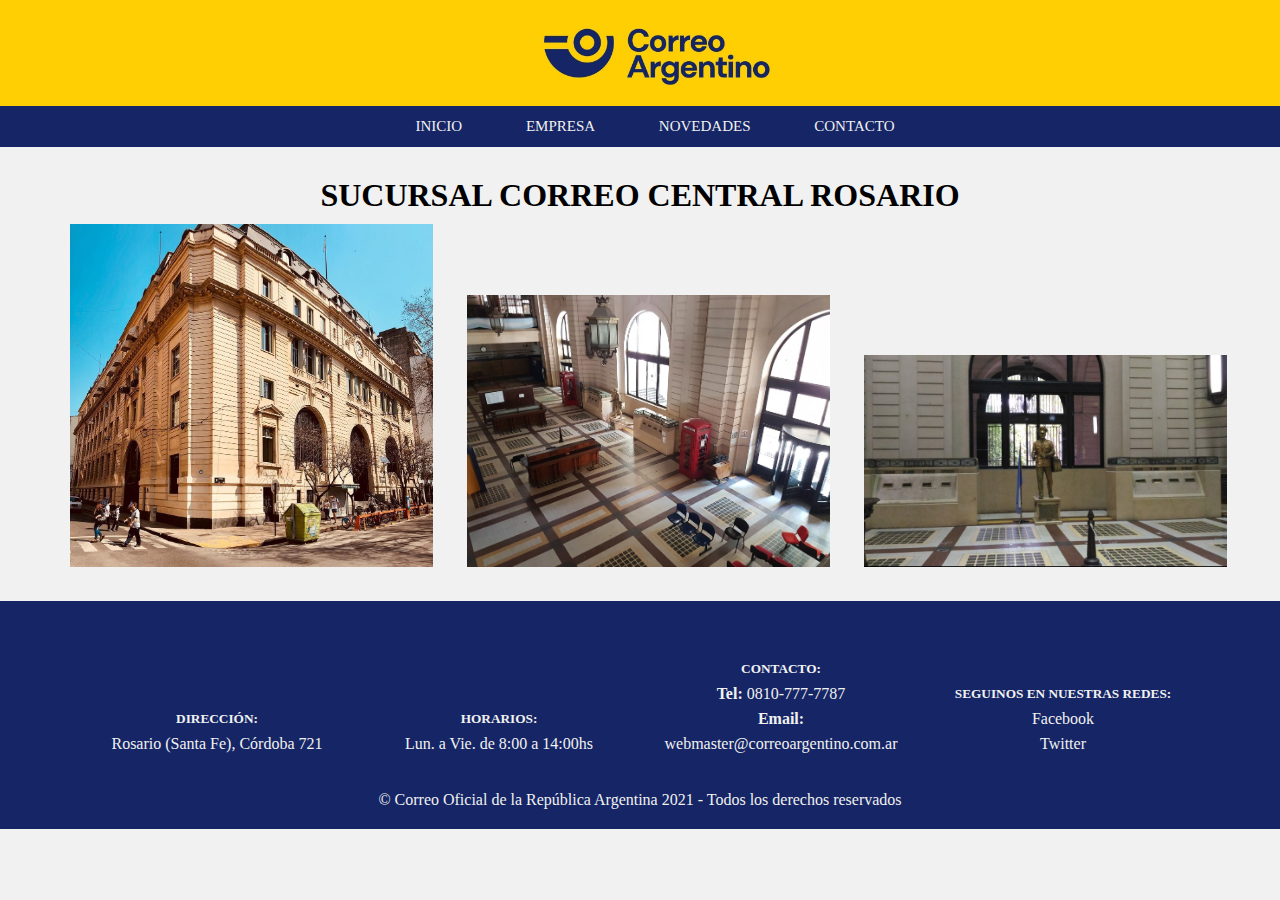
<file: index.html>
<html>
	<head>
		<link rel="stylesheet" href="css/estilos.css">
		<title>Correo Argentino | Inicio</title>
	</head>
	<body>
		<div class="encabezado">
			<div class="menu-nav">
				<a href="index.html"><img id="logo" src="img/logo.jpg" alt=""></a>
				<ul class="lista-nav">
					<li><a class="nav-link" href="index.html">Inicio</a></li>
					<li><a class="nav-link" href="empresa.html">Empresa</a></li>
					<li><a class="nav-link" href="novedades.html">Novedades</a></li>
					<li><a class="nav-link" href="contacto.html">Contacto</a></li>
				</ul>
			</div>
		</div>

		<div class="contenido">
			<h1>Sucursal Correo Central Rosario</h1>
			<div class="inicio-img">
			<img src="img/correo.jpg" alt="">
		    <img src="img/interior.jpg" alt="">
			<img src="img/cartero1.jpg" alt="">
		 </div>
		</div>


		<div class="pieDePagina">
			<div class="info">
				<div class="contenedor">
					<h5>Dirección:</h5>
					<p>Rosario (Santa Fe), Córdoba 721</p>
				</div>

				<div class="contenedor">
					<h5>Horarios:</h5>
					<p>Lun. a Vie. de 8:00 a 14:00hs</p>
				</div>

				<div class="contenedor">
				 <h5>Contacto:</h5>
				 <p><span>Tel:</span> 0810-777-7787</p>
				 <p><span>Email:</span> webmaster@correoargentino.com.ar</p>
			</div>

			 <div class="contenedor">
				 <h5>Seguinos en nuestras redes:</h5>
				 <ul>
					 <li><a class="redes" href="https://www.facebook.com/CorreoOficialSA">Facebook</a></li>
					 <li><a class="redes" href="https://twitter.com/CorreoOficialSA">Twitter</a></li>
					</ul>
				</div>
			</div>
			
			<p class="copyright">&copy; Correo Oficial de la República Argentina 2021 - Todos los derechos reservados</p>
		</div>



	</body>
</html>
</file>
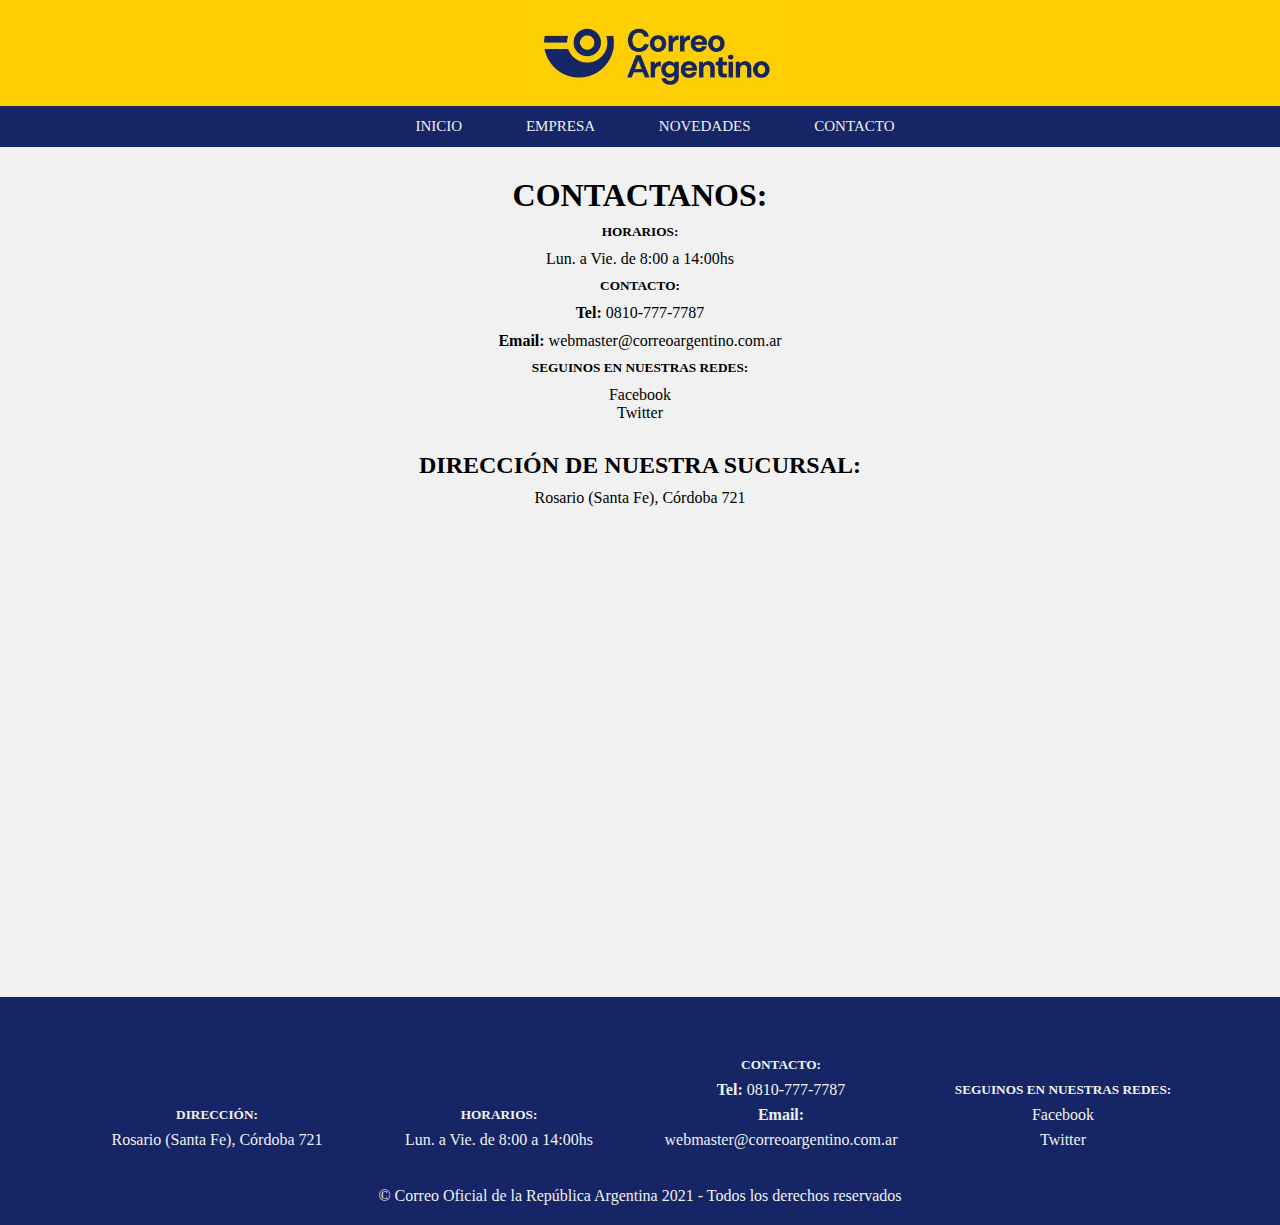
<file: contacto.html>
<html>
	<head>
		<link rel="stylesheet" href="css/estilos.css">
		<title>Correo Argentino | Inicio</title>
	</head>
	<body>
		<div class="encabezado">
			<div class="menu-nav">
				<a href="index.html"><img id="logo" src="img/logo.jpg" alt=""></a>
				<ul class="lista-nav">
					<li><a class="nav-link" href="index.html">Inicio</a></li>
					<li><a class="nav-link" href="empresa.html">Empresa</a></li>
					<li><a class="nav-link" href="novedades.html">Novedades</a></li>
					<li><a class="nav-link" href="contacto.html">Contacto</a></li>
				</ul>
			</div>
		</div>

		<div class="contenido">
			<h1>Contactanos:</h1>

			<div  class="contacto">
				<div>
					<h5>Horarios:</h5>
					<p>Lun. a Vie. de 8:00 a 14:00hs</p>
				</div>

				<div>
				 <h5>Contacto:</h5>
				 <p><span>Tel:</span> 0810-777-7787</p>
				 <p><span>Email:</span> webmaster@correoargentino.com.ar</p>
				</div>

			 <div>
				 <h5>Seguinos en nuestras redes:</h5>
				 <ul>
					 <li><a class="redes" href="https://www.facebook.com/CorreoOficialSA">Facebook</a></li>
					 <li><a class="redes" href="https://twitter.com/CorreoOficialSA">Twitter</a></li>
					</ul>
				</div>
				 <h2>Dirección de nuestra sucursal:</h2>
					<p>Rosario (Santa Fe), Córdoba 721</p>
				
				 
				</div>

				<iframe src="https://www.google.com/maps/embed?pb=!4v1609989193188!6m8!1m7!1sZY62QrBtRpVzitwc-O_EUQ!2m2!1d-32.94748092454824!2d-60.63297206589824!3f275.9314362157806!4f-15.223542303598137!5f0.7820865974627469" width="600" height="450" frameborder="0" style="border:0;" allowfullscreen="" aria-hidden="false" tabindex="0"></iframe>
			</div>
		

		<div class="pieDePagina">
			<div class="info">
				<div class="contenedor">
					<h5>Dirección:</h5>
					<p>Rosario (Santa Fe), Córdoba 721</p>
				</div>

				<div class="contenedor">
					<h5>Horarios:</h5>
					<p>Lun. a Vie. de 8:00 a 14:00hs</p>
				</div>

				<div class="contenedor">
				 <h5>Contacto:</h5>
				 <p><span>Tel:</span> 0810-777-7787</p>
				 <p><span>Email:</span> webmaster@correoargentino.com.ar</p>
			</div>

			 <div class="contenedor">
				 <h5>Seguinos en nuestras redes:</h5>
				 <ul>
					 <li><a class="redes" href="https://www.facebook.com/CorreoOficialSA">Facebook</a></li>
					 <li><a class="redes" href="https://twitter.com/CorreoOficialSA">Twitter</a></li>
					</ul>
				</div>
			</div>
			
			<p class="copyright">&copy; Correo Oficial de la República Argentina 2021 - Todos los derechos reservados</p>
		</div>


	</body>
</html>
</file>
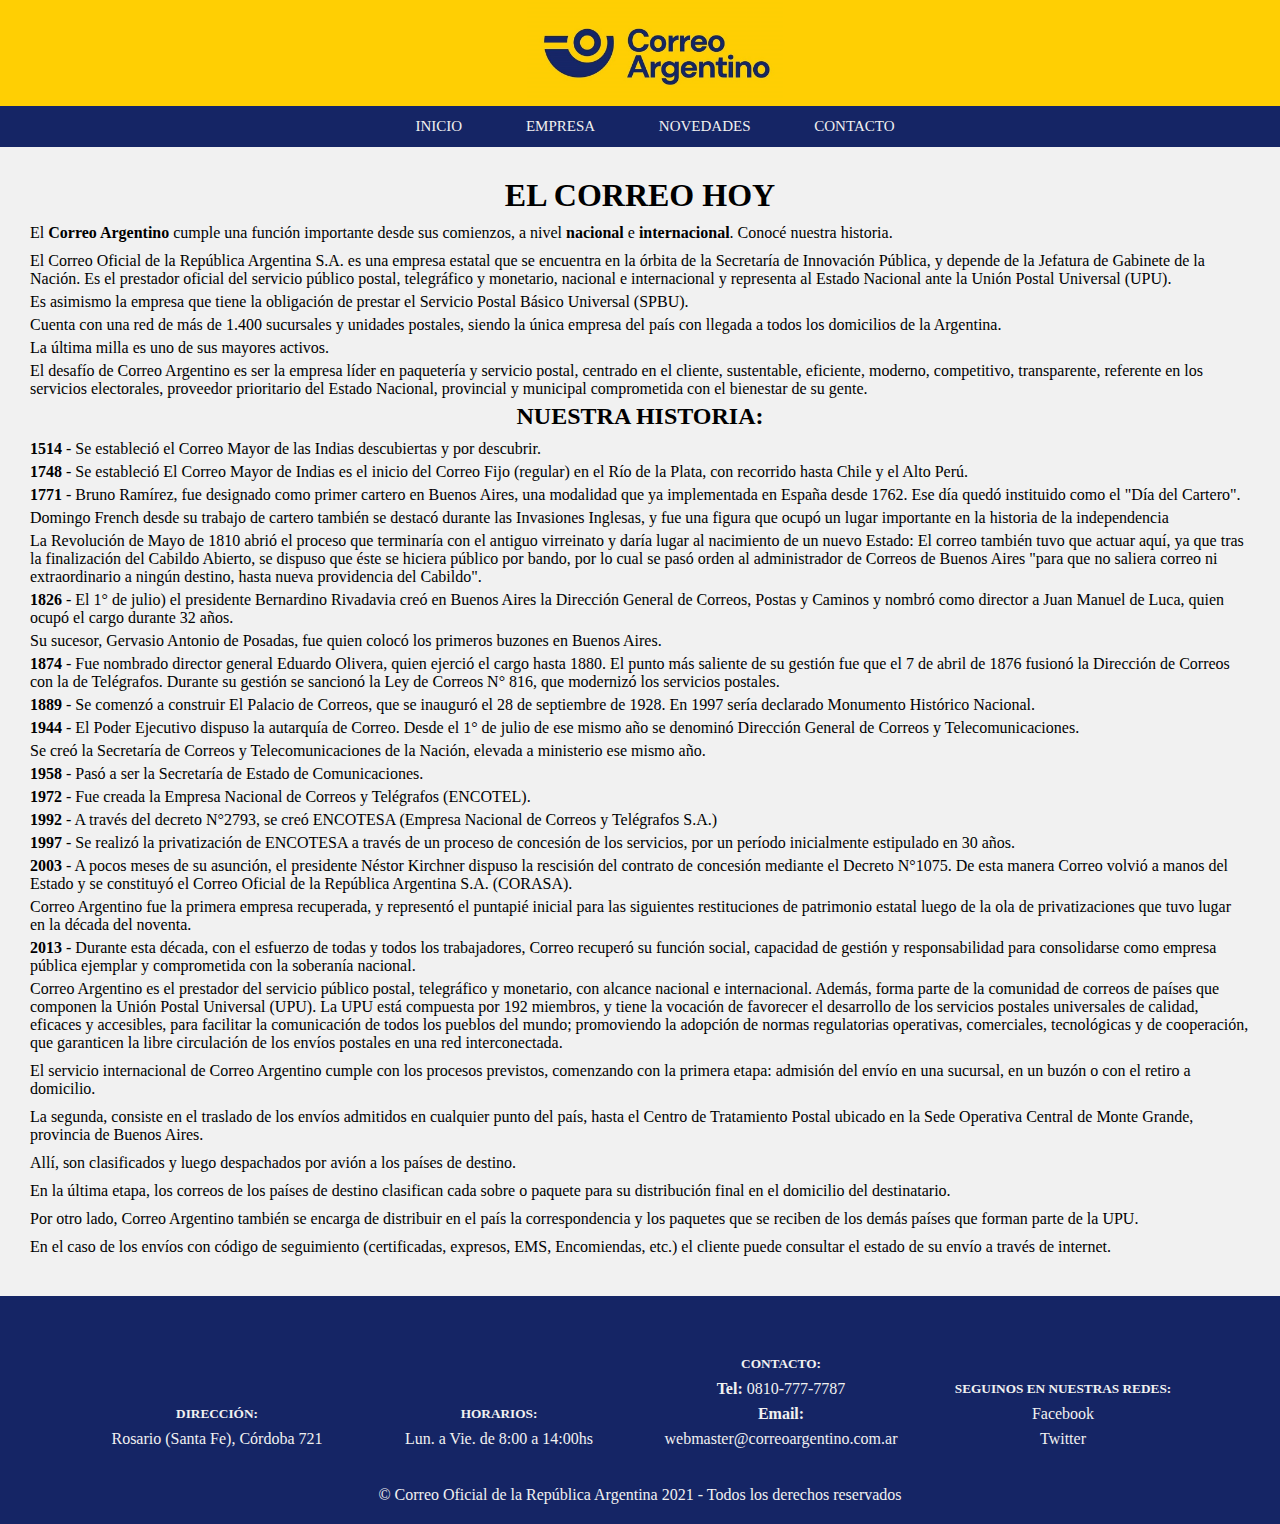
<file: empresa.html>
<html>
	<head>
		<link rel="stylesheet" href="css/estilos.css">
		<title>Correo Argentino | Empresa</title>
	</head>
	<body>
		<div class="encabezado">
			<div class="menu-nav">
				<a href="index.html"><img id="logo" src="img/logo.jpg" alt=""></a>
				<ul class="lista-nav">
					<li><a class="nav-link" href="index.html">Inicio</a></li>
					<li><a class="nav-link" href="empresa.html">Empresa</a></li>
					<li><a class="nav-link" href="novedades.html">Novedades</a></li>
					<li><a class="nav-link" href="contacto.html">Contacto</a></li>
				</ul>
			</div>
		</div>

		<div class="contenido">
			<h1>El Correo Hoy</h1>
			<p>El <strong>Correo Argentino</strong> cumple una función importante desde sus comienzos, a nivel <strong>nacional</strong> e <strong>internacional</strong>. Conocé nuestra historia.</p>
			<div class="texto">
				<p>El Correo Oficial de la República Argentina S.A. es una empresa estatal que se encuentra en la órbita de la Secretaría de Innovación Pública, y depende de la Jefatura de Gabinete de la Nación. Es el prestador oficial del servicio público postal, telegráfico y monetario, nacional e internacional y representa al Estado Nacional ante la Unión Postal Universal (UPU).</p>
			
			<p>Es asimismo la empresa que tiene la obligación de prestar el Servicio Postal Básico Universal (SPBU).</p>

			<p>Cuenta con una red de más de 1.400 sucursales y unidades postales, siendo la única empresa del país con llegada a todos los domicilios de la Argentina.</p>

			<p>La última milla es uno de sus mayores activos.</p>

			<p>El desafío de Correo Argentino es ser la empresa líder en paquetería y servicio postal, centrado en el cliente, sustentable, eficiente, moderno, competitivo, transparente, referente en los servicios electorales, proveedor prioritario del Estado Nacional, provincial y municipal comprometida con el bienestar de su gente.</p>

			<h2>Nuestra historia:</h2>

			<p><strong>1514</strong> - Se estableció el  Correo Mayor de las Indias descubiertas y por descubrir.</p>

			<p><strong>1748</strong> - Se estableció El Correo Mayor de Indias es el inicio del Correo Fijo (regular) en el Río de la Plata, con recorrido hasta Chile y el Alto Perú.</p>

			<p><strong>1771</strong> - Bruno Ramírez, fue designado  como primer cartero en Buenos Aires, una modalidad que ya implementada en España desde 1762. Ese día quedó instituido como el "Día del Cartero".</p>

			<p>Domingo French desde su trabajo de cartero también se destacó durante las Invasiones Inglesas, y fue  una figura que ocupó un lugar importante en la historia de la independencia</p>

			<p>La Revolución de Mayo de 1810 abrió el proceso que terminaría con el antiguo virreinato y daría lugar al nacimiento de un nuevo Estado: El correo también tuvo que actuar aquí, ya que tras la finalización del Cabildo Abierto, se dispuso que éste se hiciera público por bando, por lo cual se pasó orden al administrador de Correos de Buenos Aires "para que no saliera correo ni extraordinario a ningún destino, hasta nueva providencia del Cabildo".</p>

			<p><strong>1826</strong> - El 1° de julio) el  presidente Bernardino Rivadavia creó en Buenos Aires la Dirección General de Correos, Postas y Caminos y nombró como director a Juan Manuel de Luca, quien ocupó el cargo durante 32 años.</p>

			<p>Su sucesor, Gervasio Antonio de Posadas, fue quien colocó los primeros buzones en Buenos Aires.</p>

			<p><strong>1874</strong> - Fue nombrado director general Eduardo Olivera, quien ejerció el cargo hasta 1880. El punto más saliente de su gestión fue que el 7 de abril de 1876 fusionó la Dirección de Correos con la de Telégrafos. Durante su gestión se sancionó la Ley de Correos N° 816, que modernizó los servicios postales.</p>

			<p><strong>1889</strong> - Se comenzó a construir El Palacio de Correos, que se inauguró el 28 de septiembre de 1928. En 1997 sería declarado Monumento Histórico Nacional.</p>

			<p><strong>1944</strong> - El Poder Ejecutivo dispuso la autarquía de Correo. Desde el 1° de julio de ese mismo año se denominó Dirección General de Correos y Telecomunicaciones.</p>

			<p>Se creó la Secretaría de Correos y Telecomunicaciones de la Nación, elevada a ministerio ese mismo año.</p>

			<p><strong>1958</strong> - Pasó a ser la Secretaría de Estado de Comunicaciones.</p>

			<p><strong>1972</strong> - Fue creada la Empresa Nacional de Correos y Telégrafos (ENCOTEL).</p>

			<p><strong>1992</strong> - A través del decreto N°2793, se creó ENCOTESA (Empresa Nacional de Correos y Telégrafos S.A.)</p>

			<p><strong>1997</strong> - Se realizó la privatización de ENCOTESA a través de un proceso de concesión de los servicios, por un período inicialmente estipulado en 30 años.</p>

			<p><strong>2003</strong> - A pocos meses de su asunción, el presidente Néstor Kirchner dispuso la rescisión del contrato de concesión mediante el Decreto N°1075. De esta manera Correo volvió a manos del Estado y se constituyó el Correo Oficial de la República Argentina S.A. (CORASA).</p>

			<p>Correo Argentino fue la primera empresa recuperada, y representó el puntapié inicial para las siguientes restituciones de patrimonio estatal luego de la ola de privatizaciones que tuvo lugar en la década del noventa.</p>

			<p><strong>2013</strong> - Durante esta década, con el esfuerzo de todas y todos los trabajadores, Correo recuperó su función social, capacidad de gestión y responsabilidad para consolidarse como empresa pública ejemplar y comprometida con la soberanía nacional.</p>
			</div>

<div>
	<p>Correo Argentino es el prestador del servicio público postal, telegráfico y monetario, con alcance nacional e internacional. Además, forma parte de la comunidad de correos de países que componen la Unión Postal Universal (UPU). La UPU está compuesta por 192 miembros, y tiene la vocación de favorecer el desarrollo de los servicios postales universales de calidad, eficaces y accesibles, para facilitar la comunicación de todos los pueblos del mundo; promoviendo la adopción de normas regulatorias operativas, comerciales, tecnológicas y de cooperación, que garanticen la libre circulación de los envíos postales en una red interconectada.</p>

	<p>El servicio internacional de Correo Argentino cumple con los procesos previstos, comenzando con la primera etapa: admisión del envío en una sucursal, en un buzón o con el retiro a domicilio.</p>

	<p>La segunda, consiste en el traslado de los envíos admitidos en cualquier punto del país, hasta el Centro de Tratamiento Postal ubicado en la Sede Operativa Central de Monte Grande, provincia de Buenos Aires. </p>

	<p>Allí, son clasificados y luego despachados por avión a los países de destino.</p>

	<p>En la última etapa, los correos de los países de destino clasifican cada sobre o paquete para su distribución final en el domicilio del destinatario.</p>

	<p>Por otro lado, Correo Argentino también se encarga de distribuir en el país la correspondencia y los paquetes que se reciben de los demás países que forman parte de la UPU.</p>

	<p>En el caso de los envíos con código de seguimiento (certificadas, expresos, EMS, Encomiendas, etc.) el cliente puede consultar el estado de su envío a través de internet.</p>

</div>

	</div>

		<div class="pieDePagina">
			<div class="info">
				<div class="contenedor">
					<h5>Dirección:</h5>
					<p>Rosario (Santa Fe), Córdoba 721</p>
				</div>

				<div class="contenedor">
					<h5>Horarios:</h5>
					<p>Lun. a Vie. de 8:00 a 14:00hs</p>
				</div>

				<div class="contenedor">
				 <h5>Contacto:</h5>
				 <p><span>Tel:</span> 0810-777-7787</p>
				 <p><span>Email:</span> webmaster@correoargentino.com.ar</p>
			</div>

			 <div class="contenedor">
				 <h5>Seguinos en nuestras redes:</h5>
				 <ul>
					 <li><a class="redes" href="https://www.facebook.com/CorreoOficialSA">Facebook</a></li>
					 <li><a class="redes" href="https://twitter.com/CorreoOficialSA">Twitter</a></li>
					</ul>
				</div>
			</div>
			
			<p class="copyright">&copy; Correo Oficial de la República Argentina 2021 - Todos los derechos reservados</p>
		</div>


	</body>
</html>
</file>
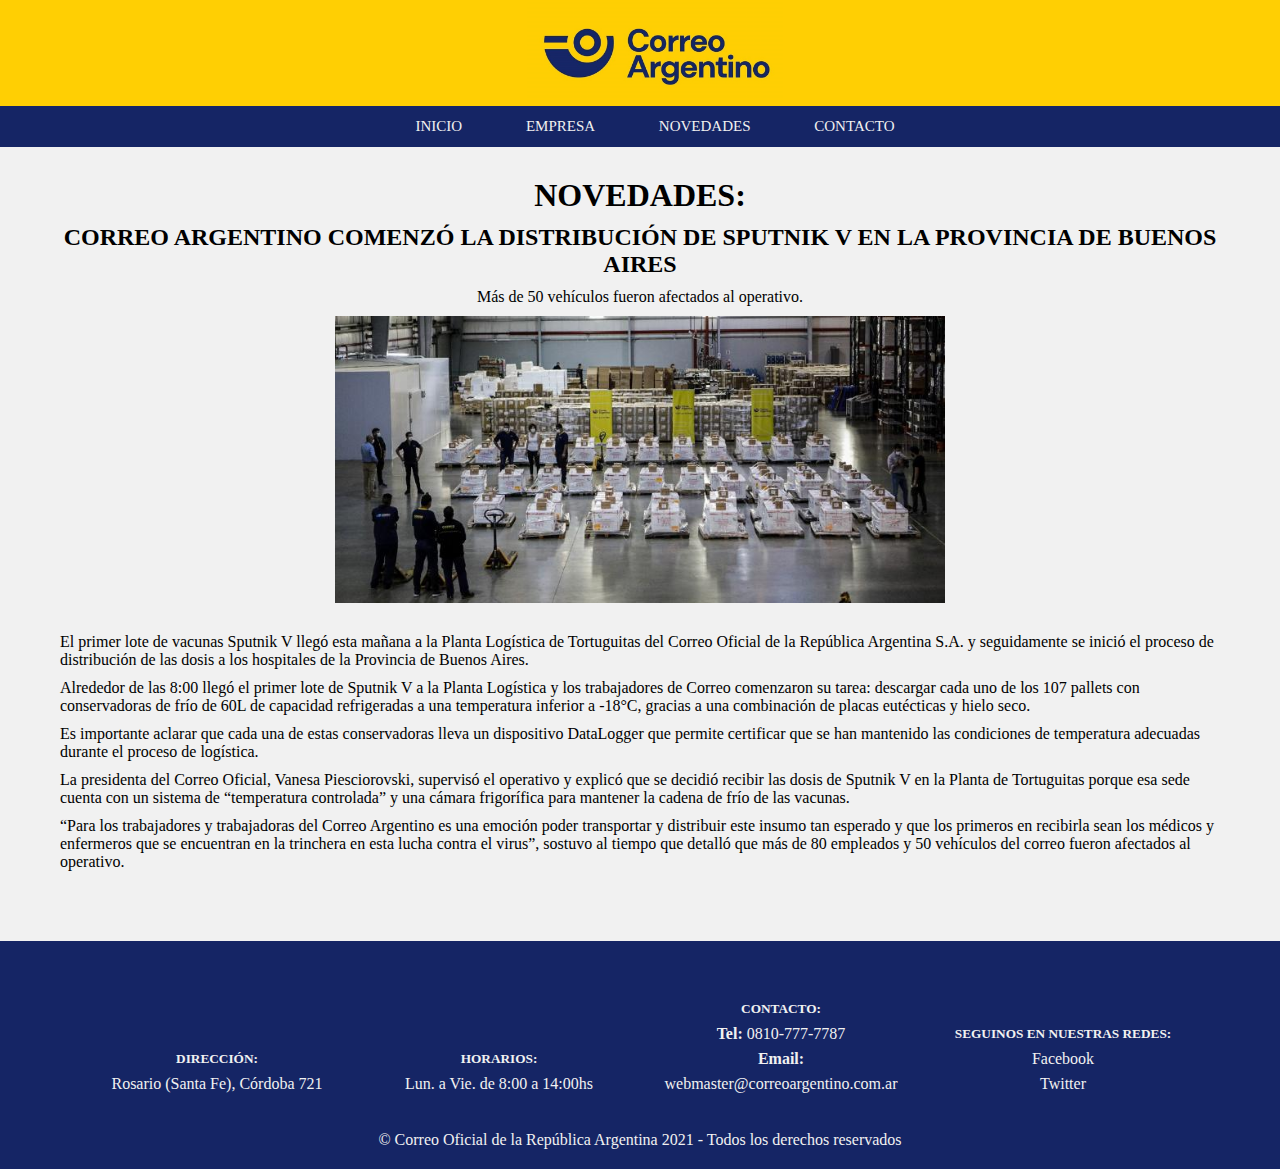
<file: novedades.html>
<html>
	<head>
		<link rel="stylesheet" href="css/estilos.css">
		<title>Correo Argentino | Inicio</title>
	</head>
	<body>
		<div class="encabezado">
			<div class="menu-nav">
				<a href="index.html"><img id="logo" src="img/logo.jpg" alt=""></a>
				<ul class="lista-nav">
					<li><a class="nav-link" href="index.html">Inicio</a></li>
					<li><a class="nav-link" href="empresa.html">Empresa</a></li>
					<li><a class="nav-link" href="novedades.html">Novedades</a></li>
					<li><a class="nav-link" href="contacto.html">Contacto</a></li>
				</ul>
			</div>
		</div>

		<div class="contenido">
			<h1>Novedades:</h1>
			<h2>Correo Argentino comenzó la distribución de Sputnik V en la Provincia de Buenos Aires</h2>
			<p class="novedad">Más de 50 vehículos fueron afectados al operativo.</p>
			<img class="vacuna" src="img/vacuna.jpg" alt="">
		

		<div class="texto-novedad">
			<p>El primer lote de vacunas Sputnik V llegó esta mañana a la Planta Logística de Tortuguitas del Correo Oficial de la República Argentina S.A. y seguidamente se inició el proceso de distribución de las dosis a los hospitales de la Provincia de Buenos Aires.</p>

			<p>Alrededor de las 8:00 llegó el primer lote de Sputnik V a la Planta Logística y los trabajadores de Correo comenzaron su tarea: descargar cada uno de los 107 pallets con conservadoras de frío de 60L de capacidad refrigeradas a una temperatura inferior a -18°C, gracias a una combinación de placas eutécticas y hielo seco.</p>

			<p>Es importante aclarar que cada una de estas conservadoras lleva un dispositivo DataLogger que permite certificar que se han mantenido las condiciones de temperatura adecuadas durante el proceso de logística.</p>

			<p>La presidenta del Correo Oficial, Vanesa Piesciorovski, supervisó el operativo y explicó que se decidió recibir las dosis de Sputnik V en la Planta de Tortuguitas porque esa sede cuenta con un sistema de “temperatura controlada” y una cámara frigorífica para mantener la cadena de frío de las vacunas.</p>

			<p> “Para los trabajadores y trabajadoras del Correo Argentino es una emoción poder transportar y distribuir este insumo tan esperado y que los primeros en recibirla sean los médicos y enfermeros que se encuentran en la trinchera en esta lucha contra el virus”, sostuvo al tiempo que detalló que más de 80 empleados y 50 vehículos del correo fueron afectados al operativo.</p>
		</div>
</div>

		<div class="pieDePagina">
			<div class="info">
				<div class="contenedor">
					<h5>Dirección:</h5>
					<p>Rosario (Santa Fe), Córdoba 721</p>
				</div>

				<div class="contenedor">
					<h5>Horarios:</h5>
					<p>Lun. a Vie. de 8:00 a 14:00hs</p>
				</div>

				<div class="contenedor">
				 <h5>Contacto:</h5>
				 <p><span>Tel:</span> 0810-777-7787</p>
				 <p><span>Email:</span> webmaster@correoargentino.com.ar</p>
			</div>

			 <div class="contenedor">
				 <h5>Seguinos en nuestras redes:</h5>
				 <ul>
					 <li><a class="redes" href="https://www.facebook.com/CorreoOficialSA">Facebook</a></li>
					 <li><a class="redes" href="https://twitter.com/CorreoOficialSA">Twitter</a></li>
					</ul>
				</div>
			</div>
			
			<p class="copyright">&copy; Correo Oficial de la República Argentina 2021 - Todos los derechos reservados</p>
		</div>



	</body>
</html>
</file>
<file: css/estilos.css>
* {
    margin: 0;
    padding: 0;
}

body {
    background-color: #f1f1f1;
}

/* Estilos para el encabezado */
.encabezado {
    background-color: rgb(255, 207, 3);
}

#logo {
    width:20%;
}

.menu-nav {
    text-align: center;
    overflow: hidden;
}

ul li {
    list-style-type: none;
}
.menu-nav ul li {
    display: inline;
    width: 50%;
    padding: 15px;
    margin-left: 30px;
}

.lista-nav {
    background-color: rgb(21,37,101);
    padding: 12px;
    font-size:15px;
}

a { 
    text-decoration: none;
}

/* Links de la navegación*/
.nav-link {
    color:#f1f1f1;
    text-transform: uppercase;
}

/* Estilos para el contenido */

.contenido, .texto-novedad {
    padding: 30px;
}

.contenido p {
    margin-bottom: 10px;
}

.contenido .novedad{
    text-align: center;
}

.contenido h5 {
    text-transform: uppercase;
    margin-bottom: 10px;
}

.contenido span{
  font-weight: bold;
}

.contenido ul li a {
    color: black;
}

.contacto{
    text-align: center;
}

.contacto h2 {
    margin-top: 30px;
}


iframe {
    margin:0 auto;
    display:block;
}

.vacuna {
    display: block;
    margin: auto;
    width: 50%;
}

.texto p {
    margin-bottom: 5px;
}


h1, h2 {
    text-align: center;
    text-transform: uppercase;
    margin-bottom: 10px;
}

img {
    width:30%;
    margin-left: 30px;
}

.inicio-img {
    display: block;
    margin-left: 10px;
}

/* Estilos para el pie de página*/

.pieDePagina {
    background-color: rgb(21,37,101);
    padding: 20px;
    color:#f1f1f1;  
    text-align: center;
}

.info {
 margin-bottom: 20px;
}

.info h5 {
    text-transform: uppercase;
}


.contenedor span {
    font-weight: bold;

}

.contenedor {
   margin-top: 20px;
   width: 20%;
   display: inline-block;
   padding: 15px;
   line-height: 25px;
}
   
.contenedor ul li .redes{
 color:#f1f1f1;
}
</file>
